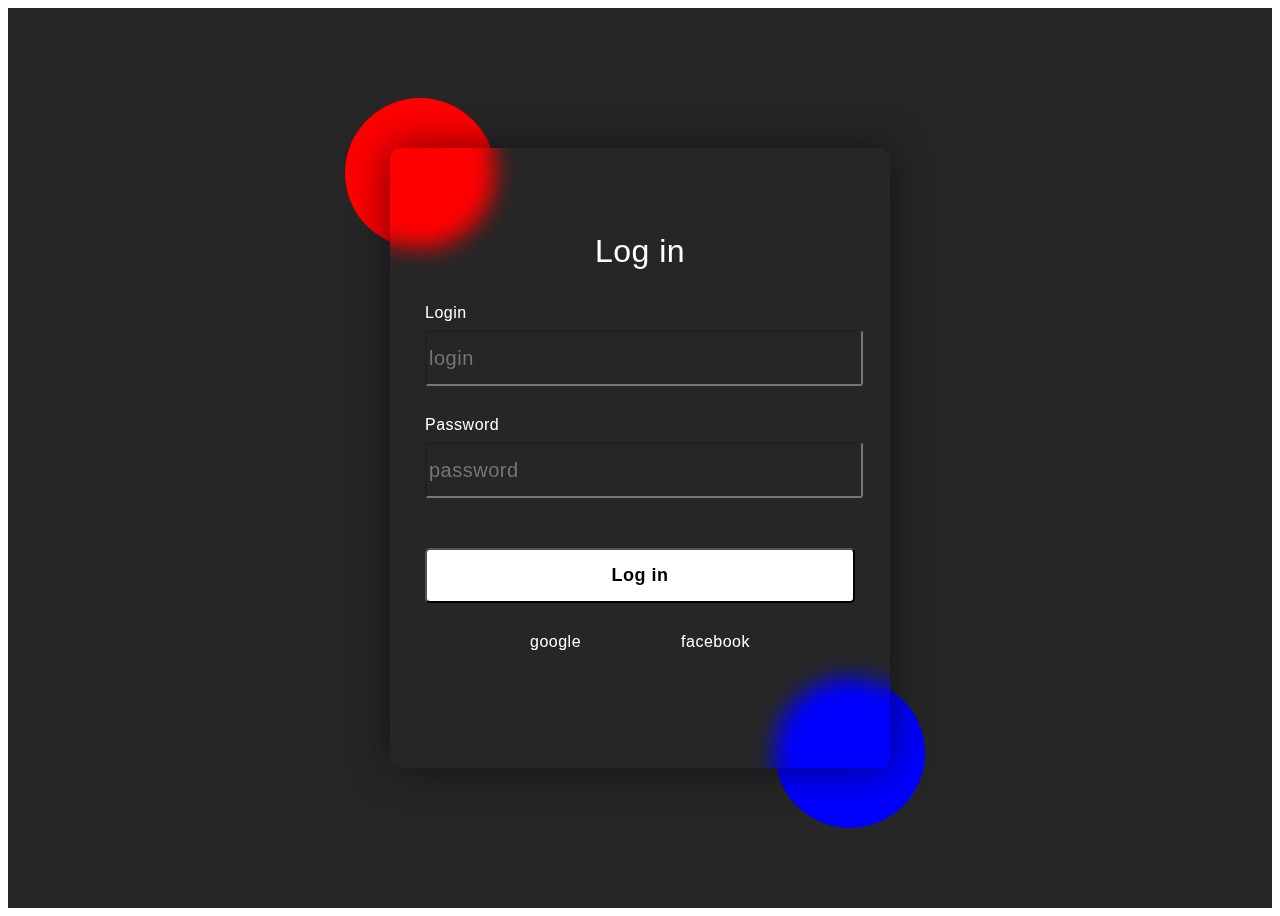
<file: 1-html-css/index.html>
<!DOCTYPE html>
<html lang="en">
<head>
    <meta charset="UTF-8">
    <title>Title</title>
    <link rel="stylesheet" href="style.css">
</head>
<body>

<div id="container">
    <div class="background">
        <div class="red-shape"></div>
        <div class="blue-shape"></div>
    </div>
    <form class="form">
        <h3>Log in</h3>

        <label for="login">Login</label>
        <input type="text" id="login" placeholder="login">

        <label for="password">Password</label>
        <input type="password" id="password" placeholder="password">

        <button>Log in</button>

        <div class="social">
            <div>google</div>
            <div>facebook</div>
        </div>
    </form>
</div>
</body>
</html>
</file>
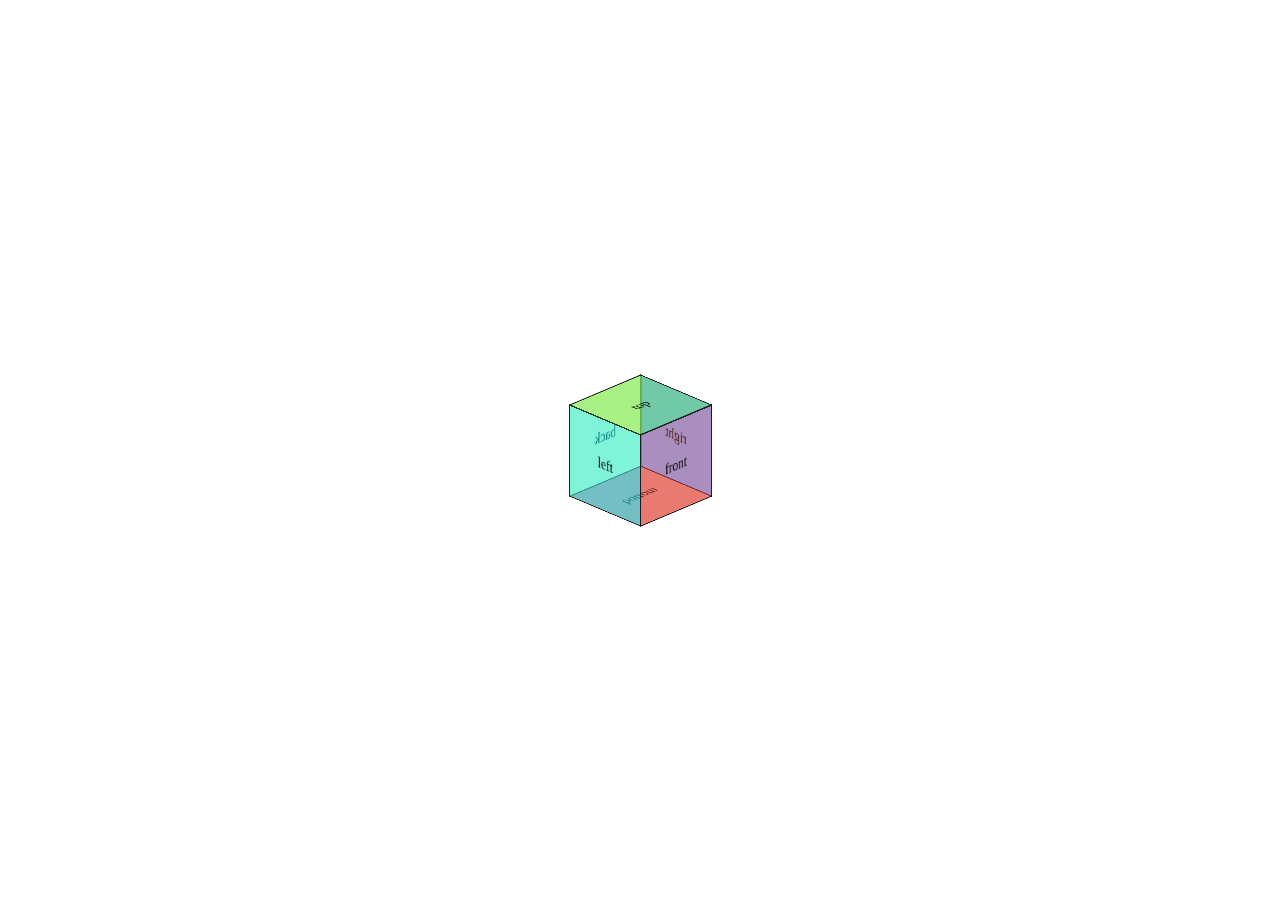
<file: 1-html-css/3d/index.html>
<!DOCTYPE html>
<html lang="en">
<head>
    <meta charset="UTF-8">
    <title>Title</title>
    <link rel="stylesheet" href="style.css">
</head>
<body>
<div class="cube">
    <div class="face front">front</div>
    <div class="face back">back</div>
    <div class="face top">top</div>
    <div class="face bottom">bottom</div>
    <div class="face left">left</div>
    <div class="face right">right</div>
</div>
</body>
</html>
</file>
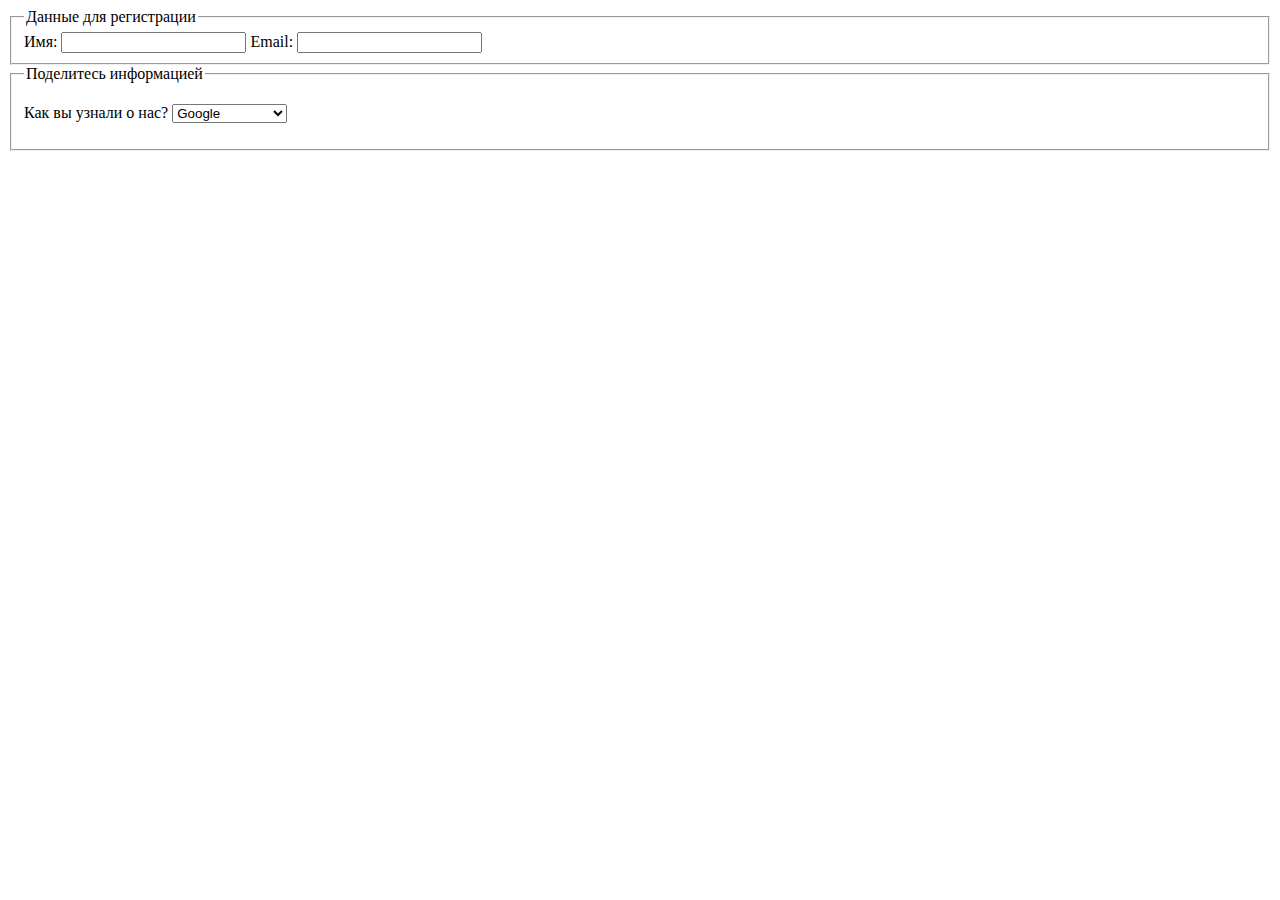
<file: 1-html-css/form/index.html>
<!DOCTYPE html>
<html lang="en">
<head>
    <meta charset="UTF-8">
    <title>Title</title>
</head>
<body>
<form action="http://localhost:8080" method="post" id="form">
<fieldset>
    <legend>Данные для регистрации</legend>
    <label>
        Имя:
        <input type="text" name="name" maxlength="66">
    </label>
    <label>
        Email:
        <input type="text" name="email" maxlength="100">
    </label>
</fieldset>
    <fieldset>
        <legend>Поделитесь информацией</legend>
        <p>
            <label for="hear-about">Как вы узнали о нас?</label>
            <select name="referable" id="hear-about">
                <option value="google">Google</option>
                <option value="friend">От друга</option>
                <option value="ad-tv">Реклама по ТВ</option>
                <option value="other">Другое</option>
            </select>
        </p>
    </fieldset>
</form>
</body>
</html>
</file>
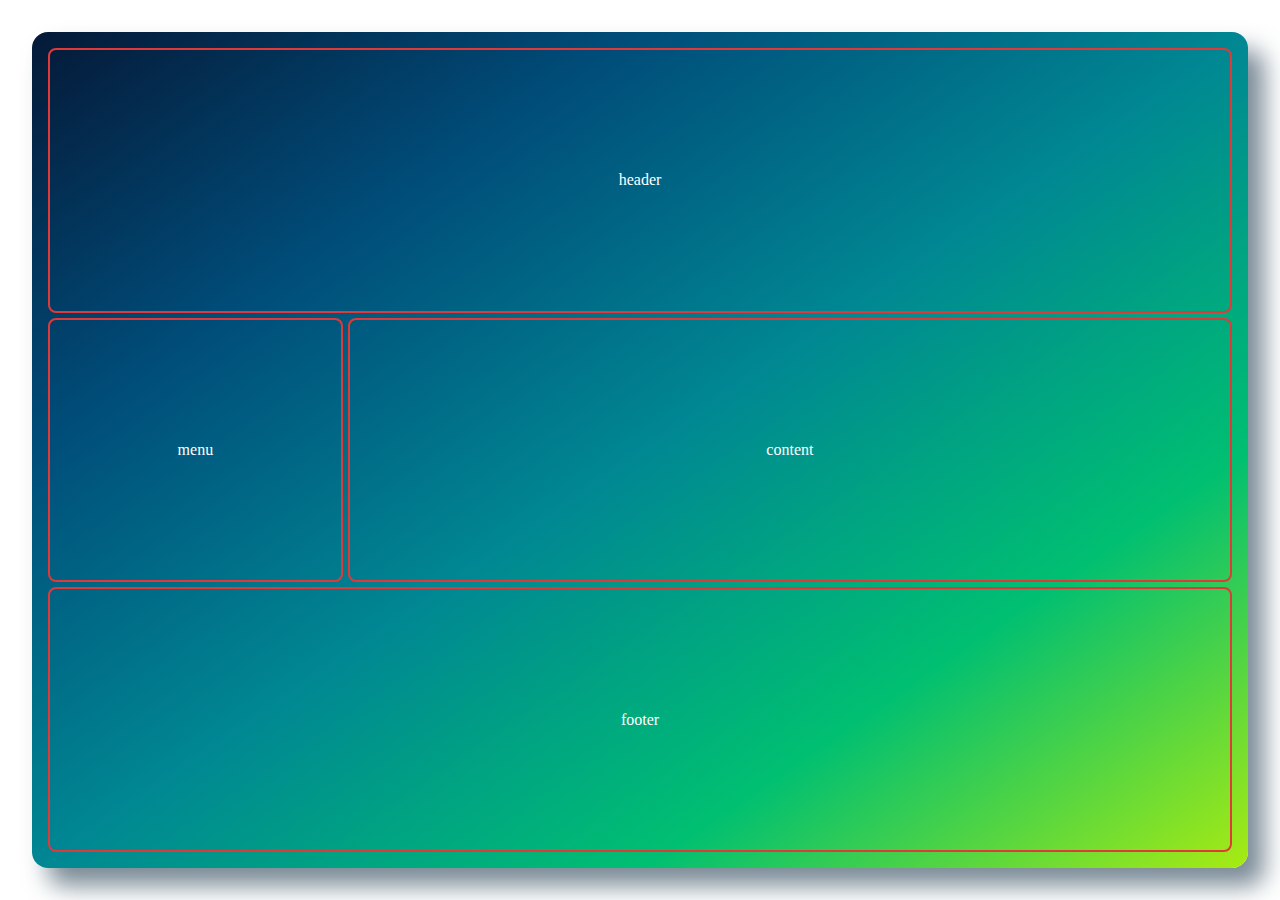
<file: 1-html-css/grid/index.html>
<!DOCTYPE html>
<html lang="en">
<head>
    <meta charset="UTF-8">
    <title>Title</title>
    <link rel="stylesheet" href="style.css">
</head>
<body>
<div class="container">
    <div class="wrapper">
        <div class="element header">header</div>
        <div class="element menu">menu</div>
        <div class="element content">content</div>
        <div class="element footer">footer</div>
    </div>
</div>
</body>
</html>
</file>
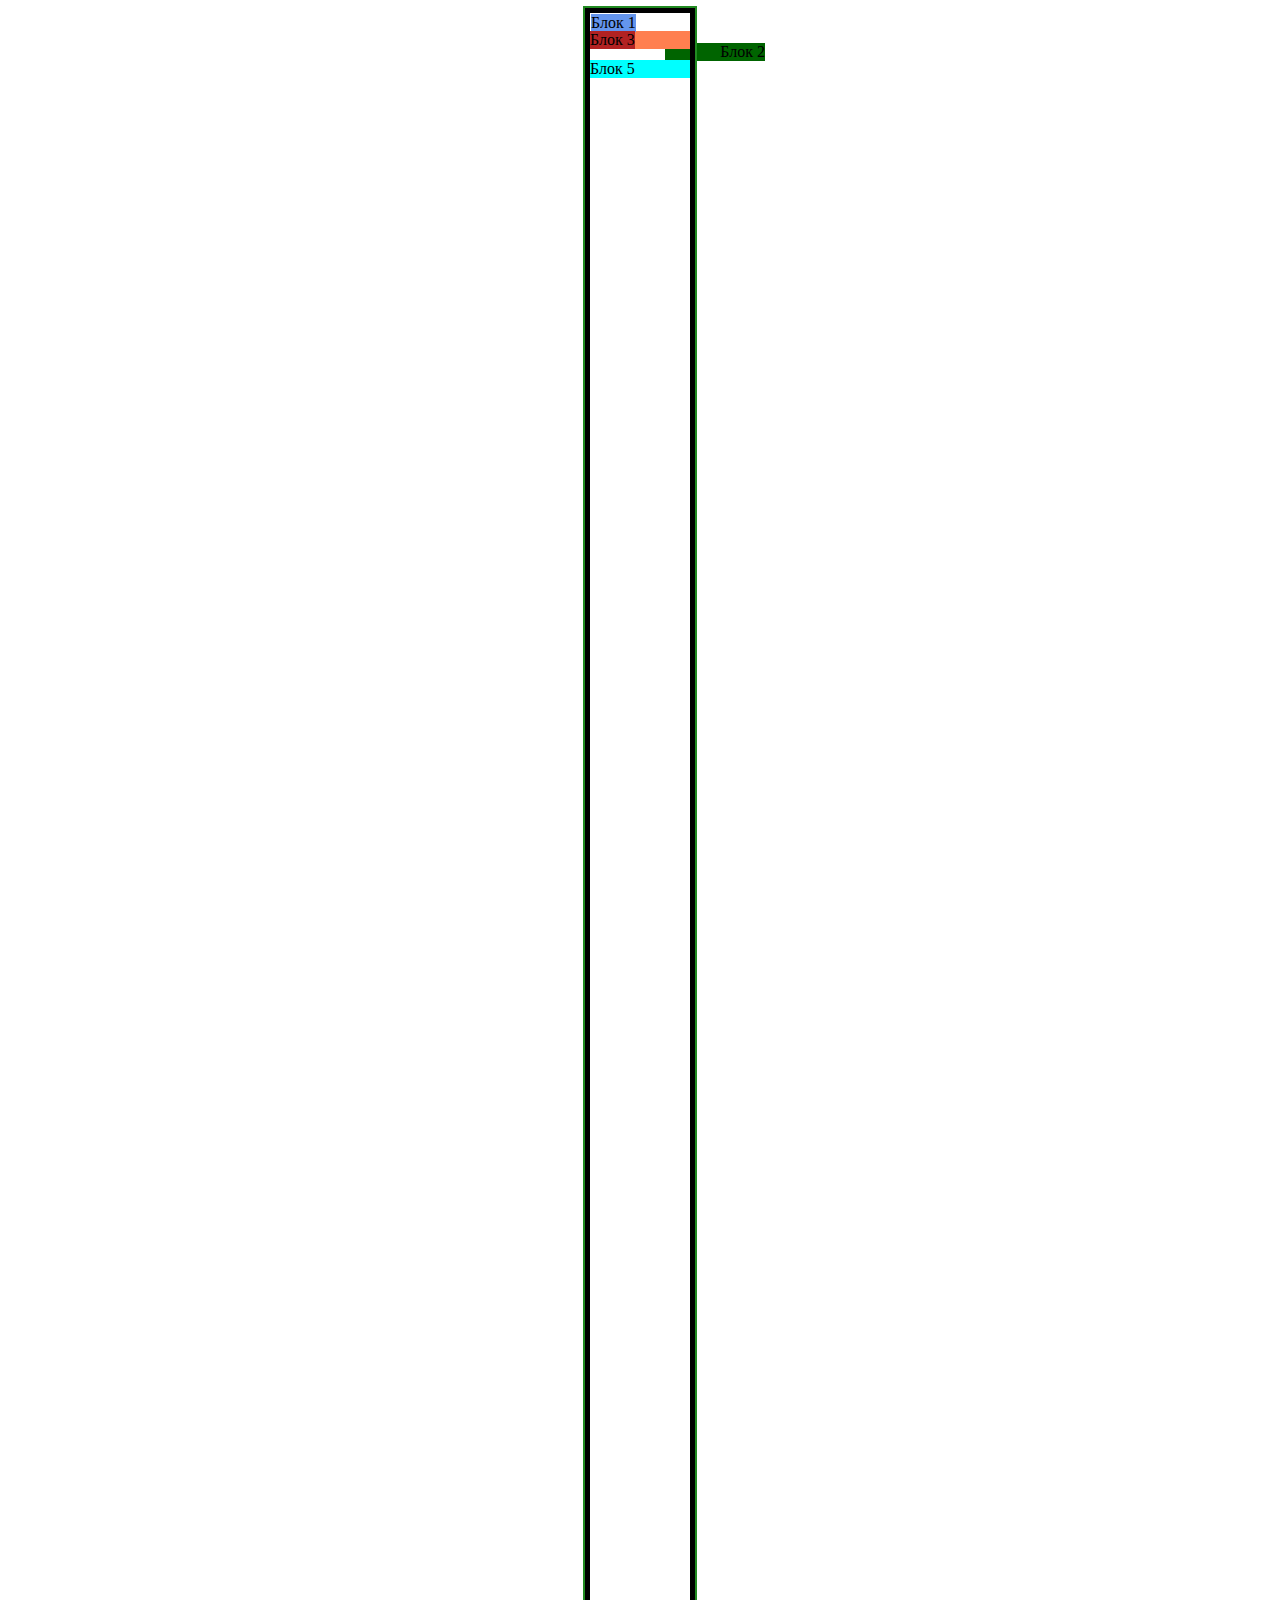
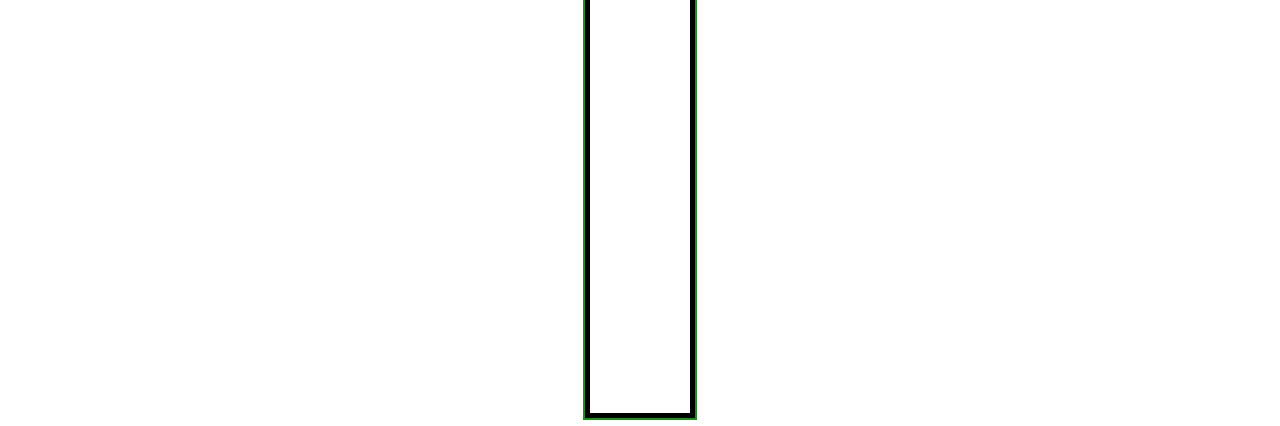
<file: 1-html-css/position/index.html>
<!DOCTYPE html>
<html lang="en">
<head>
    <meta charset="UTF-8">
    <title>Title</title>
    <link rel="stylesheet" href="style.css">
</head>
<body>
    <div class="header">
        <div class="block_1">Блок 1</div>
        <div class="block_2">Блок 2</div>
        <div class="block_3">Блок 3</div>
        <div class="block_4">Блок 4</div>
        <div class="block_5">Блок 5</div>
    </div>
</body>
</html>
</file>
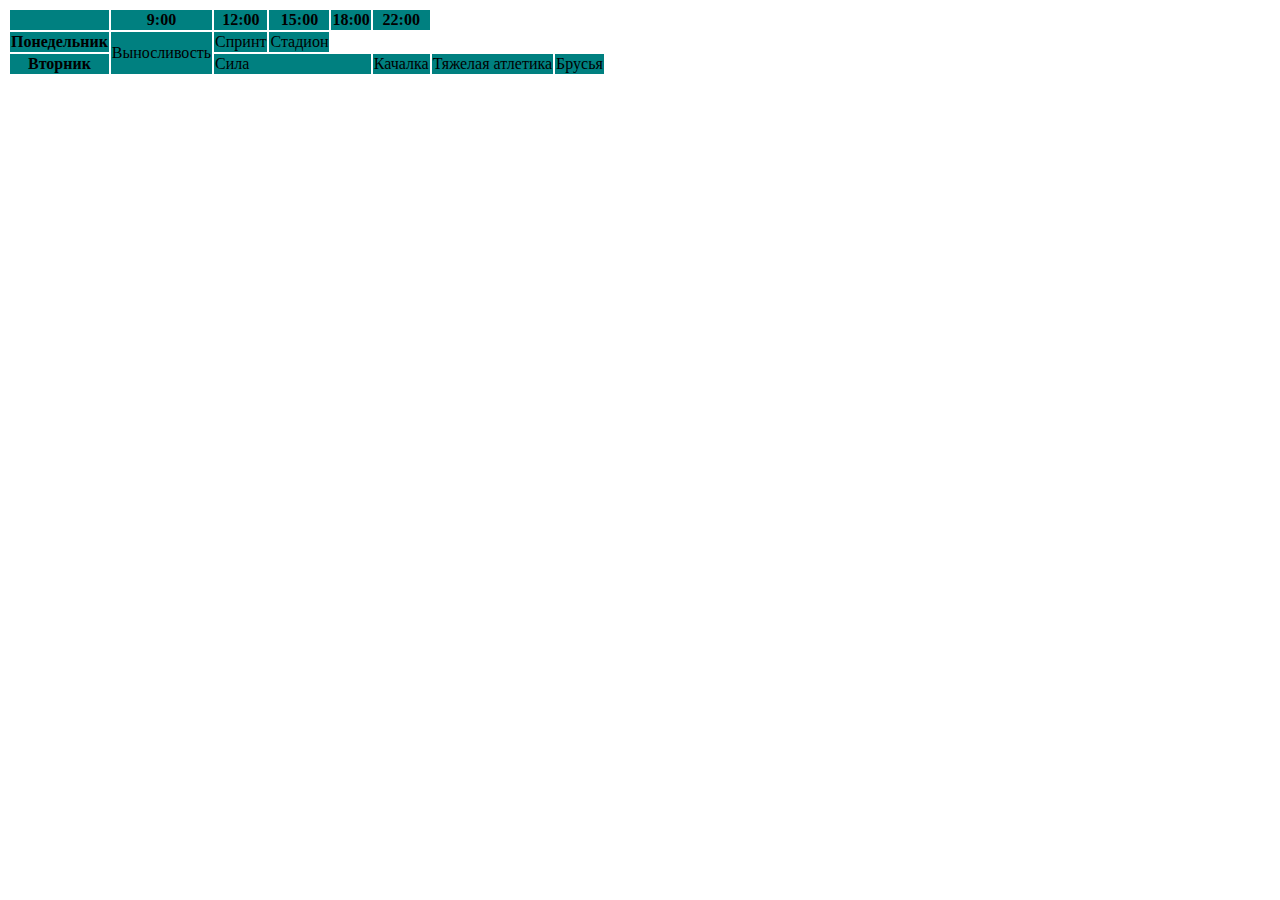
<file: 1-html-css/table/index.html>
<!DOCTYPE html>
<html lang="en">
<head>
    <meta charset="UTF-8">
    <title>Title</title>
    <link rel="stylesheet" href="style.css">
</head>
<body>
    <table>
        <tr>
         <th></th>
         <th>9:00</th>
         <th>12:00</th>
         <th>15:00</th>
         <th>18:00</th>
         <th>22:00</th>
        </tr>
        <tr>
            <th>Понедельник</th>
            <td rowspan="2">Выносливость</td>
            <td>Спринт</td>
            <td>Стадион</td>
        </tr>
        <tr>
            <th>Вторник</th>
            <td colspan="3">Сила</td>
            <td>Качалка</td>
            <td>Тяжелая атлетика</td>
            <td>Брусья</td>
        </tr>
    </table>
</body>
</html>
</file>
<file: 1-html-css/style.css>
#container {
    background-color: rgba(0, 0, 0, 0.85);
    display: flex;
    flex-direction: column;
    justify-content: center;
    align-items: center;
    height: 100vh;
}

.form {
    width: 430px;
    height: 520px;
    border-radius: 10px;
    padding: 50px 35px;
    box-shadow: 0 0 40px rgba(8, 7, 16, 0.6);
    backdrop-filter: blur(11px);
    color: white;
}

h3 {
    font-size: 32px;
    font-weight: 500;
    line-height: 42px;
    text-align: center;
}

label {
    display: flex;
    margin-top: 30px;
    font-size: 16px;
    font-weight: 500;
}

input {
    display: block;
    height: 50px;
    width: 100%;
    border-radius: 3px;
    margin-top: 8px;
    font-size: 20px;
    font-weight: 300;
    background-color: rgb(38 38 38);
    color: white;
}

form * {
    font-family: 'Roboto Light', sans-serif;
    letter-spacing: 0.5px;
    outline: none;
}

button {
    margin-top: 50px;
    width: 100%;
    background-color: #fff;
    color: black;
    padding: 15px 0;
    font-size: 18px;
    font-weight: 600;
    border-radius: 5px;
    cursor: pointer;
}

.social {
    display: flex;
    justify-content: center;
    gap: 100px;
    margin-top: 30px;
}

.background {
    width: 430px;
    height: 520px;
    position: absolute;
}

.red-shape {
    width: 150px;
    height: 150px;
    border-radius: 50%;
    background-color: red;
    position: relative;
    top: -100px;
    left: -80px;
}

.blue-shape {
    width: 150px;
    height: 150px;
    border-radius: 50%;
    background-color: blue;
    position: relative;
    top: 330px;
    left: 350px;
}
</file>
<file: 1-html-css/3d/style.css>
body, html {
    height: 100%;
    display: flex;
    justify-content: center;
    align-items: center;
}

.cube {
    width: 100px;
    height: 100px;
    position: relative;
    transform-style: preserve-3d;
    transform: rotateX(-25deg) rotateY(45deg);
    animation: rotate 5s linear infinite;
}

@keyframes rotate {
    0% {
        transform: rotateX(360deg) rotateY(0deg)
    }

    100% {
        transform: rotateX(0deg) rotateY(360deg)
    }
}

.face {
    position: absolute;
    width: 100px;
    height: 100px;
    display: flex;
    justify-content: center;
    align-items: center;
    border: 1px solid black;
}
.front {
    transform: translateZ(50px);
    background-color: #FF634750;
}
.back {
    transform: rotateY(180deg) translateZ(50px);
    background-color: rgba(236, 228, 99, 0.51);
}
.top {
    transform: rotateX(90deg) translateZ(50px);
    background-color: rgba(96, 241, 91, 0.51);
}
.bottom {
    transform: rotateX(-90deg) translateZ(50px);
    background-color: rgba(189, 15, 15, 0.51);
}
.left {
    transform: rotateY(-90deg) translateZ(50px);
    background-color: rgba(14, 248, 255, 0.51);
}
.right {
    transform: rotateY(90deg) translateZ(50px);
    background-color: rgba(7, 70, 237, 0.51);
}
</file>
<file: 1-html-css/grid/style.css>
.container {
    position: absolute;
    top: 2em;
    right: 2em;
    bottom: 2em;
    left: 2em;
    padding: 1em;
    border-radius: 1em;
    box-shadow: 16px 18px 24px 0 rgba(34, 60, 80, 0.6);
    background-image: linear-gradient(to right bottom, #051937, #004d7a, #008793, #00bf72, #a8eb12);
}
.wrapper {
    width: 100%;
    height: 100%;
    display: grid;
    grid-template-columns: 1fr 3fr;
    gap: 5px;
    grid-template-areas:
    "head head"
    "menu content"
    "footer footer";
}

.element {
    color: white;
    border: 2px solid #df3a3a;
    border-radius: 0.5em;
    display: grid;
    justify-content: center;
    align-items: center;
}

.header {
    grid-area: head;
}

.menu {
    grid-area: menu;
}

.content {
    grid-area: content;
}

.footer {
    grid-area: footer;
}

@media screen and (max-width: 300px){
    .wrapper {
        grid-template-areas:
            "head head"
            "menu menu"
            "content content"
            "footer footer";
    }
}
</file>
<file: 1-html-css/position/style.css>
.header {
    border: 5px solid black;
    margin: 0 auto;
    outline: 2px double forestgreen;
    width: 100px;
    height: 2000px;
    position: relative;
}

.block_1 {
    background-color: cornflowerblue;
    position: absolute;
    top: 1px;
    left: 1px;
}

.block_2 {
    background-color: darkgreen;
    position: relative;
    left: 75px;
    top: 30px;
    text-align: end;
    z-index: -1;
}

.block_3 {
    background-color: firebrick;
    position: fixed;
}

.block_4 {
    background-color: coral;
    position: static;
}

.block_5 {
    background-color: aqua;
    position: sticky;
    left: 299px;
    top: 60px;
}
</file>
<file: 1-html-css/table/style.css>
tr {
    background-color: teal;
}
</file>
